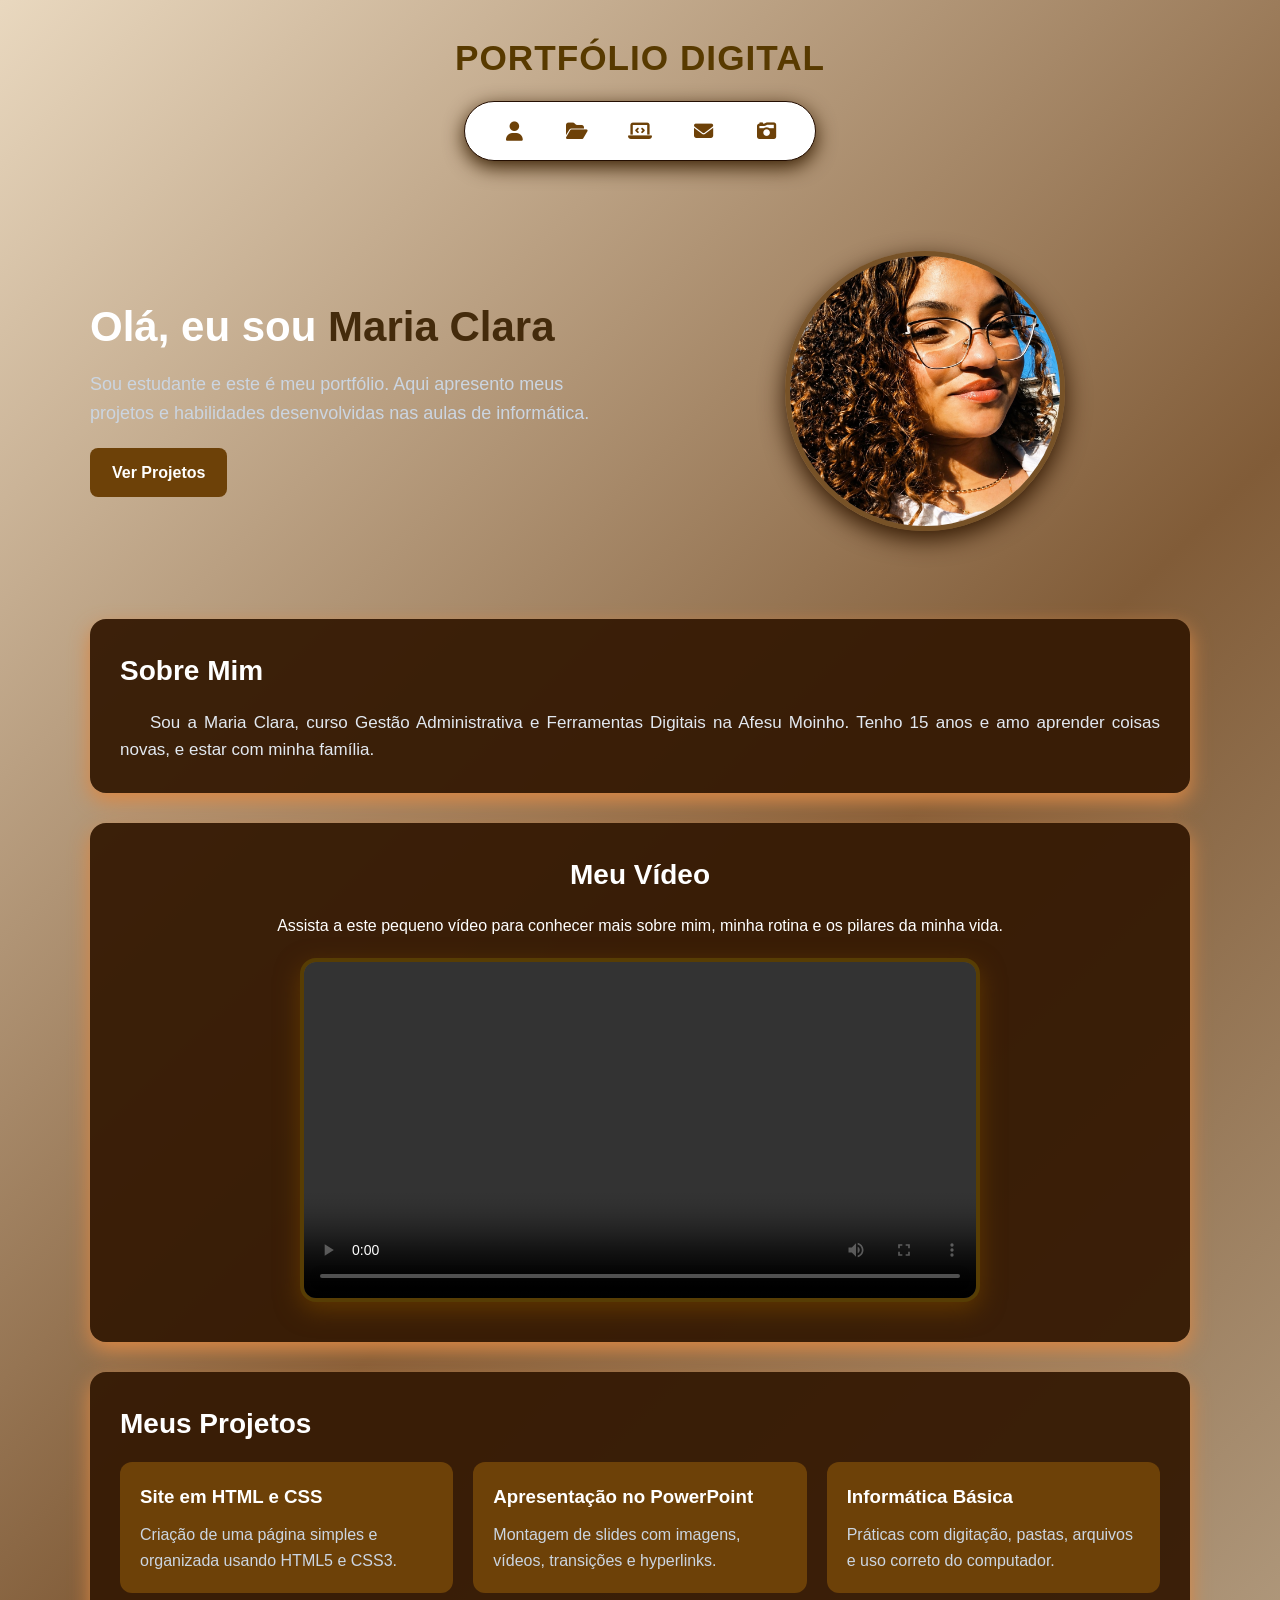
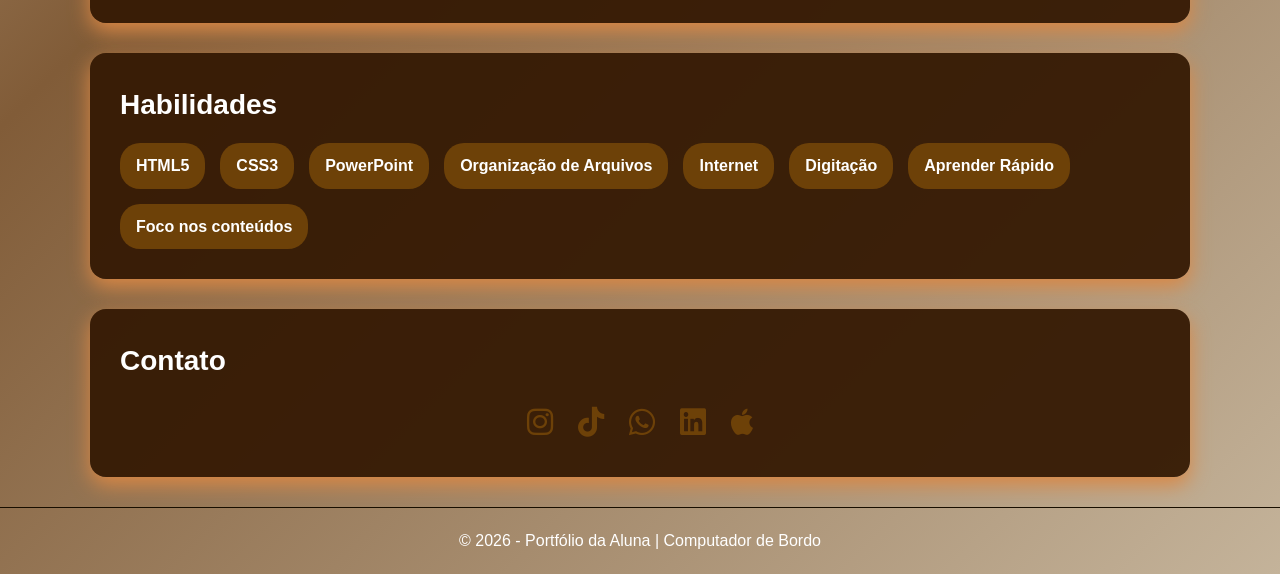
<file: index.html>
<!DOCTYPE html>
<html lang="pt-BR">
<head>
  <meta charset="UTF-8">
  <meta name="viewport" content="width=device-width, initial-scale=1.0">
  <title>Portfólio da Aluna</title>

  <link rel="stylesheet" href="https://cdnjs.cloudflare.com/ajax/libs/font-awesome/6.5.0/css/all.min.css">

  <link rel="stylesheet" href="css/body-p.css">
  <link rel="stylesheet" href="css/header-p.css">
  <link rel="stylesheet" href="css/reset-p.css">
</head>

<body>

  <header class="header-portfolio">
    <h1>Portfólio Digital</h1>
    <nav class="nav-container">
      <a href="#sobre" title="Sobre mim"><i class="fa-solid fa-user"></i></a>
      <a href="#projetos" title="Projetos"><i class="fa-solid fa-folder-open"></i></a>
      <a href="#habilidades" title="Habilidades"><i class="fa-solid fa-laptop-code"></i></a>
      <a href="#contato" title="Contato"><i class="fa-solid fa-envelope"></i></a>
      <a href="memorias.html" title="Memórias"><i class="fa-solid fa-camera-retro"></i></a>
    </nav>
  </header>

  <main class="container">

    <section class="hero">
      <div class="hero-texto">
        <h1>Olá, eu sou <span>Maria Clara</span></h1>
        <p>
          Sou estudante e este é meu portfólio.
          Aqui apresento meus projetos e habilidades
          desenvolvidas nas aulas de informática.
        </p>
        <a href="#projetos" class="botao">Ver Projetos</a>
      </div>

      <div class="hero-foto">
        <img src="img/ma.png" alt="Foto da aluna">
      </div>
    </section>

    <section id="sobre" class="card sobre">
      <h2>Sobre Mim</h2>
      <p>Sou a Maria Clara, curso Gestão Administrativa e Ferramentas Digitais na Afesu Moinho.
         Tenho 15 anos e amo aprender coisas novas, e estar com minha família.
      </p>
    </section>

    <section id="apresentacao" class="card" style="text-align: center;">
      <h2>Meu Vídeo</h2>
      <p style="margin-bottom: 20px;">Assista a este pequeno vídeo para conhecer mais sobre mim, minha rotina e os pilares da minha vida.</p>
      
      <video controls class="video-portfolio">
        <source src="video/ma.mp4" type="video/mp4">
        Seu navegador não suporta o reprodutor de vídeo.
      </video>
    </section>

    <section id="projetos" class="card">
      <h2>Meus Projetos</h2>
      <div class="projetos">
        <div class="projeto">
          <h3>Site em HTML e CSS</h3>
          <p>Criação de uma página simples e organizada usando HTML5 e CSS3.</p>
        </div>
        <div class="projeto">
          <h3>Apresentação no PowerPoint</h3>
          <p>Montagem de slides com imagens, vídeos, transições e hyperlinks.</p>
        </div>
        <div class="projeto">
          <h3>Informática Básica</h3>
          <p>Práticas com digitação, pastas, arquivos e uso correto do computador.</p>
        </div>
      </div>
    </section>

    <section id="habilidades" class="card habilidades">
      <h2>Habilidades</h2>
      <ul>
        <li>HTML5</li>
        <li>CSS3</li>
        <li>PowerPoint</li>
        <li>Organização de Arquivos</li>
        <li>Internet</li>
        <li>Digitação</li>
        <li>Aprender Rápido</li>
        <li>Foco nos conteúdos</li>
      </ul>
    </section>

    <section id="contato" class="card contato">
      <h2>Contato</h2>
      <div class="redes">
        <a href="https://www.instagram.com/mariaclara.wxx/" target="_blank"><i class="fab fa-instagram"></i></a>
        <a href="https://www.tiktok.com/@mqueen.wxx" target="_blank"><i class="fab fa-tiktok"></i></a>
        <a href="https://web.whatsapp.com/" target="_blank"><i class="fab fa-whatsapp"></i></a>
        <a href="https://www.linkedin.com/feed/" target="_blank"><i class="fab fa-linkedin"></i></a>
        <a href="https://www.apple.com/br/" target="_blank"><i class="fa-brands fa-apple"></i></a>
      </div>
    </section>

  </main>

  <button id="topo" onclick="voltarTopo()" title="voltar ao Topo">
    <i class="fa-solid fa-chevron-up"></i>
  </button>

  <footer>
    <p>© 2026 - Portfólio da Aluna | Computador de Bordo</p>
  </footer>

  <script>
    function voltarTopo() {
      window.scrollTo({
        top: 0,
        behavior: "smooth"
      });
    }

    window.onscroll = function () {
      let botao = document.getElementById("topo");
      if (document.documentElement.scrollTop > 200) {
        botao.style.display = "block";
      } else {
        botao.style.display = "none";
      }
    };
  </script>

<script src="https://vlibras.gov.br/app/vlibras-plugin.js"></script>
<script>
  new window.VLibras.Widget(
    'https://vlibras.gov.br/app',
    'https://vlibras.gov.br/config/default_logo.json',
    'random',
    'R'
  );
</script>


</body>





</html>
</file>
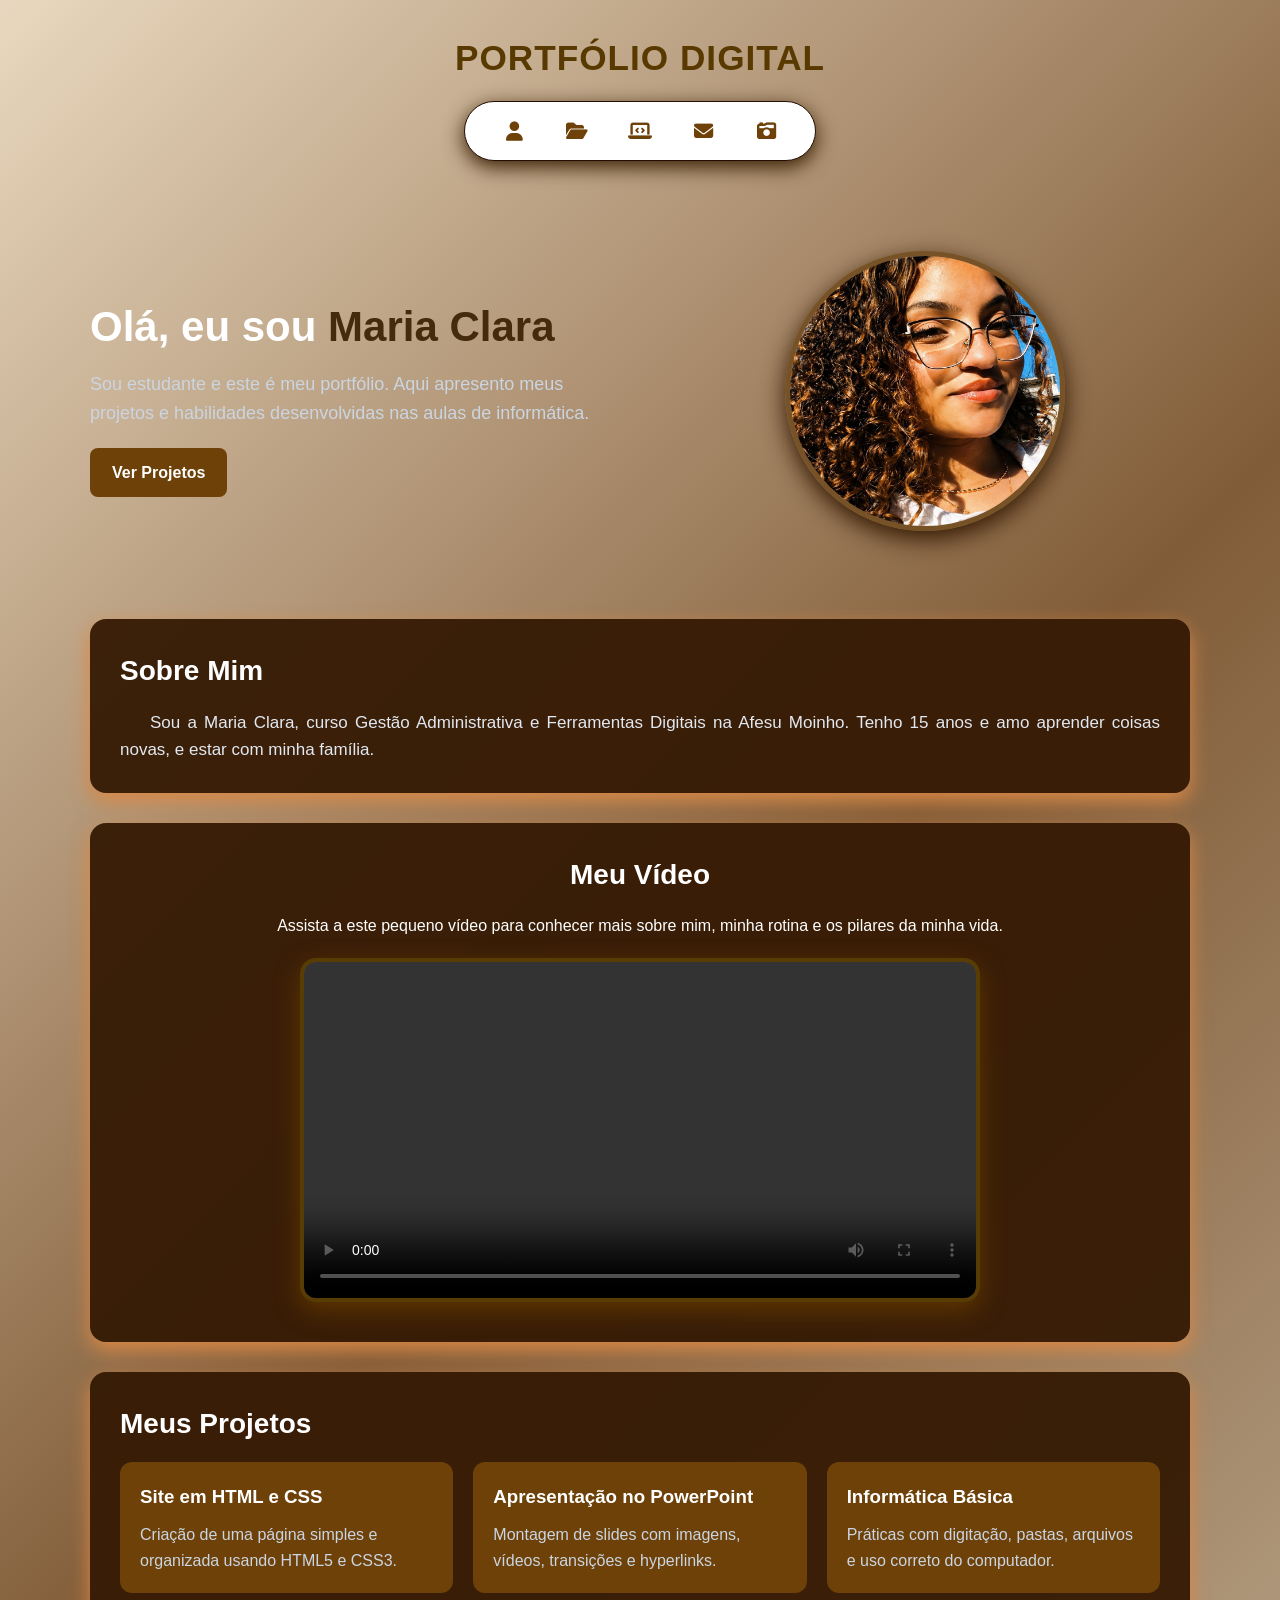
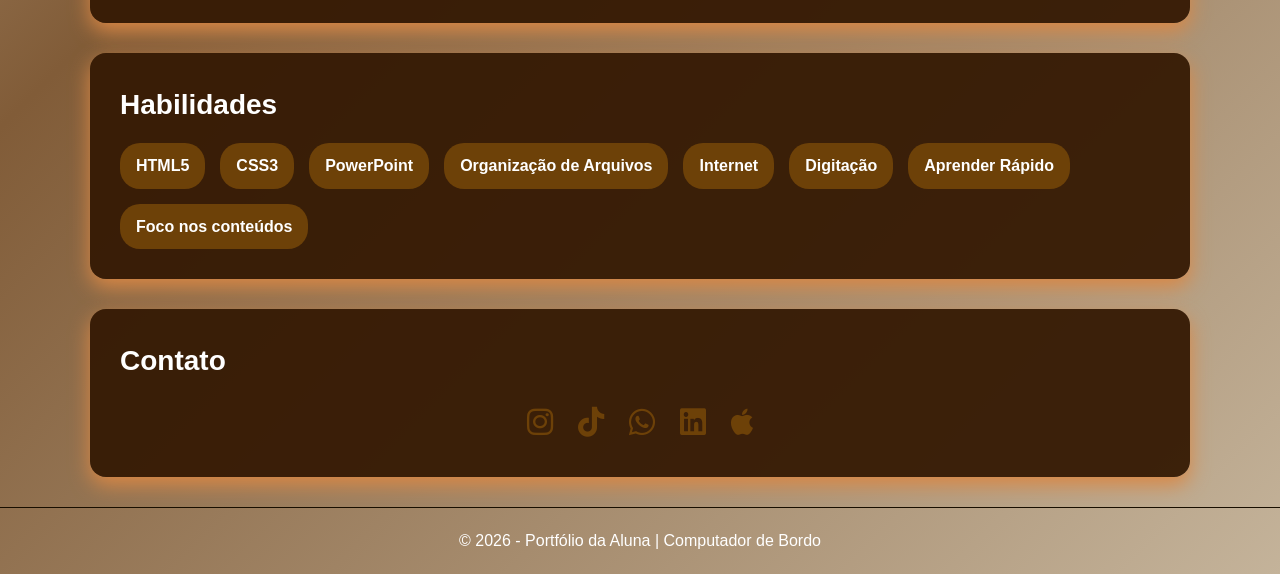
<file: portifólio.html>
<!DOCTYPE html>
<html lang="pt-BR">
<head>
  <meta charset="UTF-8">
  <meta name="viewport" content="width=device-width, initial-scale=1.0">
  <title>Portfólio da Aluna</title>

  <link rel="stylesheet" href="https://cdnjs.cloudflare.com/ajax/libs/font-awesome/6.5.0/css/all.min.css">

  <link rel="stylesheet" href="css/body-p.css">
  <link rel="stylesheet" href="css/header-p.css">
  <link rel="stylesheet" href="css/reset-p.css">
</head>

<body>

  <header class="header-portfolio">
    <h1>Portfólio Digital</h1>
    <nav class="nav-container">
      <a href="#sobre" title="Sobre mim"><i class="fa-solid fa-user"></i></a>
      <a href="#projetos" title="Projetos"><i class="fa-solid fa-folder-open"></i></a>
      <a href="#habilidades" title="Habilidades"><i class="fa-solid fa-laptop-code"></i></a>
      <a href="#contato" title="Contato"><i class="fa-solid fa-envelope"></i></a>
      <a href="memorias.html" title="Memórias"><i class="fa-solid fa-camera-retro"></i></a>
    </nav>
  </header>

  <main class="container">

    <section class="hero">
      <div class="hero-texto">
        <h1>Olá, eu sou <span>Maria Clara</span></h1>
        <p>
          Sou estudante e este é meu portfólio.
          Aqui apresento meus projetos e habilidades
          desenvolvidas nas aulas de informática.
        </p>
        <a href="#projetos" class="botao">Ver Projetos</a>
      </div>

      <div class="hero-foto">
        <img src="img/ma.png" alt="Foto da aluna">
      </div>
    </section>

    <section id="sobre" class="card sobre">
      <h2>Sobre Mim</h2>
      <p>Sou a Maria Clara, curso Gestão Administrativa e Ferramentas Digitais na Afesu Moinho.
         Tenho 15 anos e amo aprender coisas novas, e estar com minha família.
      </p>
    </section>

    <section id="apresentacao" class="card" style="text-align: center;">
      <h2>Meu Vídeo</h2>
      <p style="margin-bottom: 20px;">Assista a este pequeno vídeo para conhecer mais sobre mim, minha rotina e os pilares da minha vida.</p>
      
      <video controls class="video-portfolio">
        <source src="video/ma.mp4" type="video/mp4">
        Seu navegador não suporta o reprodutor de vídeo.
      </video>
    </section>

    <section id="projetos" class="card">
      <h2>Meus Projetos</h2>
      <div class="projetos">
        <div class="projeto">
          <h3>Site em HTML e CSS</h3>
          <p>Criação de uma página simples e organizada usando HTML5 e CSS3.</p>
        </div>
        <div class="projeto">
          <h3>Apresentação no PowerPoint</h3>
          <p>Montagem de slides com imagens, vídeos, transições e hyperlinks.</p>
        </div>
        <div class="projeto">
          <h3>Informática Básica</h3>
          <p>Práticas com digitação, pastas, arquivos e uso correto do computador.</p>
        </div>
      </div>
    </section>

    <section id="habilidades" class="card habilidades">
      <h2>Habilidades</h2>
      <ul>
        <li>HTML5</li>
        <li>CSS3</li>
        <li>PowerPoint</li>
        <li>Organização de Arquivos</li>
        <li>Internet</li>
        <li>Digitação</li>
        <li>Aprender Rápido</li>
        <li>Foco nos conteúdos</li>
      </ul>
    </section>

    <section id="contato" class="card contato">
      <h2>Contato</h2>
      <div class="redes">
        <a href="https://www.instagram.com/mariaclara.wxx/" target="_blank"><i class="fab fa-instagram"></i></a>
        <a href="https://www.tiktok.com/@mqueen.wxx" target="_blank"><i class="fab fa-tiktok"></i></a>
        <a href="https://web.whatsapp.com/" target="_blank"><i class="fab fa-whatsapp"></i></a>
        <a href="https://www.linkedin.com/feed/" target="_blank"><i class="fab fa-linkedin"></i></a>
        <a href="https://www.apple.com/br/" target="_blank"><i class="fa-brands fa-apple"></i></a>
      </div>
    </section>

  </main>

  <button id="topo" onclick="voltarTopo()" title="voltar ao Topo">
    <i class="fa-solid fa-chevron-up"></i>
  </button>

  <footer>
    <p>© 2026 - Portfólio da Aluna | Computador de Bordo</p>
  </footer>

  <script>
    function voltarTopo() {
      window.scrollTo({
        top: 0,
        behavior: "smooth"
      });
    }

    window.onscroll = function () {
      let botao = document.getElementById("topo");
      if (document.documentElement.scrollTop > 200) {
        botao.style.display = "block";
      } else {
        botao.style.display = "none";
      }
    };
  </script>

<script src="https://vlibras.gov.br/app/vlibras-plugin.js"></script>
<script>
  new window.VLibras.Widget(
    'https://vlibras.gov.br/app',
    'https://vlibras.gov.br/config/default_logo.json',
    'random',
    'R'
  );
</script>


</body>





</html>
</file>
<file: css/body-p.css>
body {
      background: linear-gradient(135deg, #e9d8bf, #815c38, #c4b39a);
      color: #ffffff;
      line-height: 1.6;
    }
    
/* ESTILIZAÇÃO DO VÍDEO DO PORTFÓLIO */
.video-portfolio {
  width: 100%;                  /* Faz o vídeo ocupar toda a largura disponível no telemóvel */
  max-width: 680px;             /* Define um limite para o vídeo não ficar gigante no computador */
  display: block;               /* Permite a centralização com o margin auto */
  margin: 20px auto 10px auto;  /* Centraliza o vídeo e dá espaço em relação ao texto de cima */
  
  /* Cores e Formato do Tema */
  border: 4px solid #573d04;    /* Borda rosa choque marcante, igual à da sua navegação */
  border-radius: 16px;          /* Mesma curvatura dos seus cartões (.card) */
  background-color: #74520a;    /* Cor de fundo que aparece enquanto o vídeo carrega */
  
  /* Sombra Neon Combinando com o Projeto */
  box-shadow: 0 8px 25px rgb(95, 54, 1); 
  
  /* Transição Suave */
  transition: all 0.3s ease;
  outline: none;                /* Remove a linha de seleção ao clicar no vídeo */
}

/* Efeito ao passar o rato (mouse) por cima do vídeo */
.video-portfolio:hover {
  transform: scale(1.02);       /* Dá uma leve aumentada suave, seguindo o padrão dos seus botões */
  box-shadow: 0 10px 30px rgba(158, 111, 17, 0.95); /* O brilho rosa neon fica mais forte e intenso */
}


/* CONTAINER PARA CENTRALIZAR O BOTÃO */
.container-botao-voltar {
  display: flex;
  justify-content: center;
  align-items: center;
  margin: 50px auto; /* Dá um espaço bem bonito entre as fotos e o botão */
  width: 100%;
}
</file>
<file: css/header-p.css>
/* --- CONTAINER --- */
.container {
    width: 90%;
    max-width: 1100px;
    margin: auto;
}

/* --- HEADER --- */
.header-portfolio {
    display: flex;
    flex-direction: column;
    align-items: center;
    justify-content: center;
    gap: 15px;
    margin-top: 30px;
    margin-bottom: 40px;
    width: 100%;
}

.header-portfolio h1 {
    color: #583a00;
    font-size: 2.2rem;
    font-weight: 600;
    margin: 0;
    text-transform: uppercase;
    letter-spacing: 1px;
}

/* --- LOGO E NAV --- */
.nav-container {
    display: flex;
    gap: 25px;
    padding: 10px 30px;
    background: #ffffff;
    backdrop-filter: blur(10px);
    -webkit-backdrop-filter: blur(10px);
    border: 1px solid rgb(36, 14, 1);
    border-radius: 50px;
    box-shadow: 0 6px 20px rgb(54, 29, 1);
}

.nav-container a {
    color: #6d4108;
    font-size: 1.2rem;
    transition: all 0.3s ease;
    text-decoration: none;
    display: flex;
    align-items: center;
    justify-content: center;
    width: 38px;
    height: 38px;
    border-radius: 50px;
}

.nav-container a:hover {
    color: #241502;
    background: #4e390a;
    transform: translateY(-2px);
}

/* --- HERO --- */
.hero {
    display: flex;
    align-items: center;
    justify-content: space-between;
    gap: 40px;
    padding: 50px 0;
    flex-wrap: wrap;
}

.hero-texto { flex: 1; min-width: 280px; }
.hero-texto h1 { font-size: 42px; margin-bottom: 10px; }
.hero-texto h1 span { color: #442b0c; }
.hero-texto p { font-size: 18px; color: #cbd5e1; margin-bottom: 20px; }

.botao {
    display: inline-block;
    background: #6d4108;
    color: #ffffff;
    text-decoration: none;
    padding: 12px 22px;
    border-radius: 8px;
    font-weight: bold;
    transition: 0.3s;
}

.botao:hover { background: #7c440f; transform: scale(1.05); }

.hero-foto { flex: 1; min-width: 260px; text-align: center; }
.hero-foto img {
    width: 280px;
    height: 280px;
    object-fit: cover;
    border-radius: 50%;
    border: 5px solid #775227;
    box-shadow: 0 8px 25px rgb(49, 23, 1);
}

/* --- SEÇÕES E CARDS --- */
section { margin-bottom: 30px; }
h2 { color: #ffffff; margin-bottom: 15px; font-size: 28px; }

.card {
    background: rgba(53, 26, 4, 0.95);
    padding: 30px;
    border-radius: 16px;
    box-shadow: 0 8px 20px rgb(218, 136, 69);
}

.sobre p, .contato p {
    color: #e2e8f0;
    font-size: 17px;
    text-align: justify;
    text-indent: 30px;
}

.projetos { display: flex; flex-wrap: wrap; gap: 20px; }
.projeto { flex: 1 1 250px; background: #6d4108; padding: 20px; border-radius: 12px; transition: 0.3s; }
.projeto:hover { transform: translateY(-5px); background: #492e05; }
.projeto h3 { margin-bottom: 10px; color: #ffffff; }
.projeto p { color: #cbd5e1; }

.habilidades ul { list-style: none; display: flex; flex-wrap: wrap; gap: 15px; margin-top: 10px; }
.habilidades li { background: #6d4108; color: #ffffff; padding: 10px 16px; border-radius: 20px; font-weight: bold; }

.redes { display: flex; justify-content: center; gap: 25px; margin-top: 15px; }
.redes a { font-size: 30px; color: #6d4108; transition: 0.3s; }
.redes a:hover { color: #ffffff; transform: scale(1.2); }

footer {
    text-align: center;
    padding: 20px;
    color: #ffffff;
    margin-top: 20px;
    border-top: 1px solid rgb(24, 14, 0);
}

/* --- BOTÃO TOPO --- */
#topo {
    position: fixed;
    bottom: 20px;
    right: 20px;
    width: 45px;
    height: 45px;
    display: none; /* Controlado pelo JS */
    align-items: center;
    justify-content: center;
    background: rgba(53, 26, 4, 0.95);
    border: 1px solid rgba(255, 236, 220, 0.95);
    border-radius: 50%;
    cursor: pointer;
    z-index: 999;
    box-shadow: 0 4px 15px rgba(0, 0, 0, 0.3);
    transition: all 0.3s ease;
}

#topo i {
    color: #7c440f;
    font-size: 1.1rem;
}

#topo:hover {
    transform: scale(1.1);
    background: #492e05;
}
</file>
